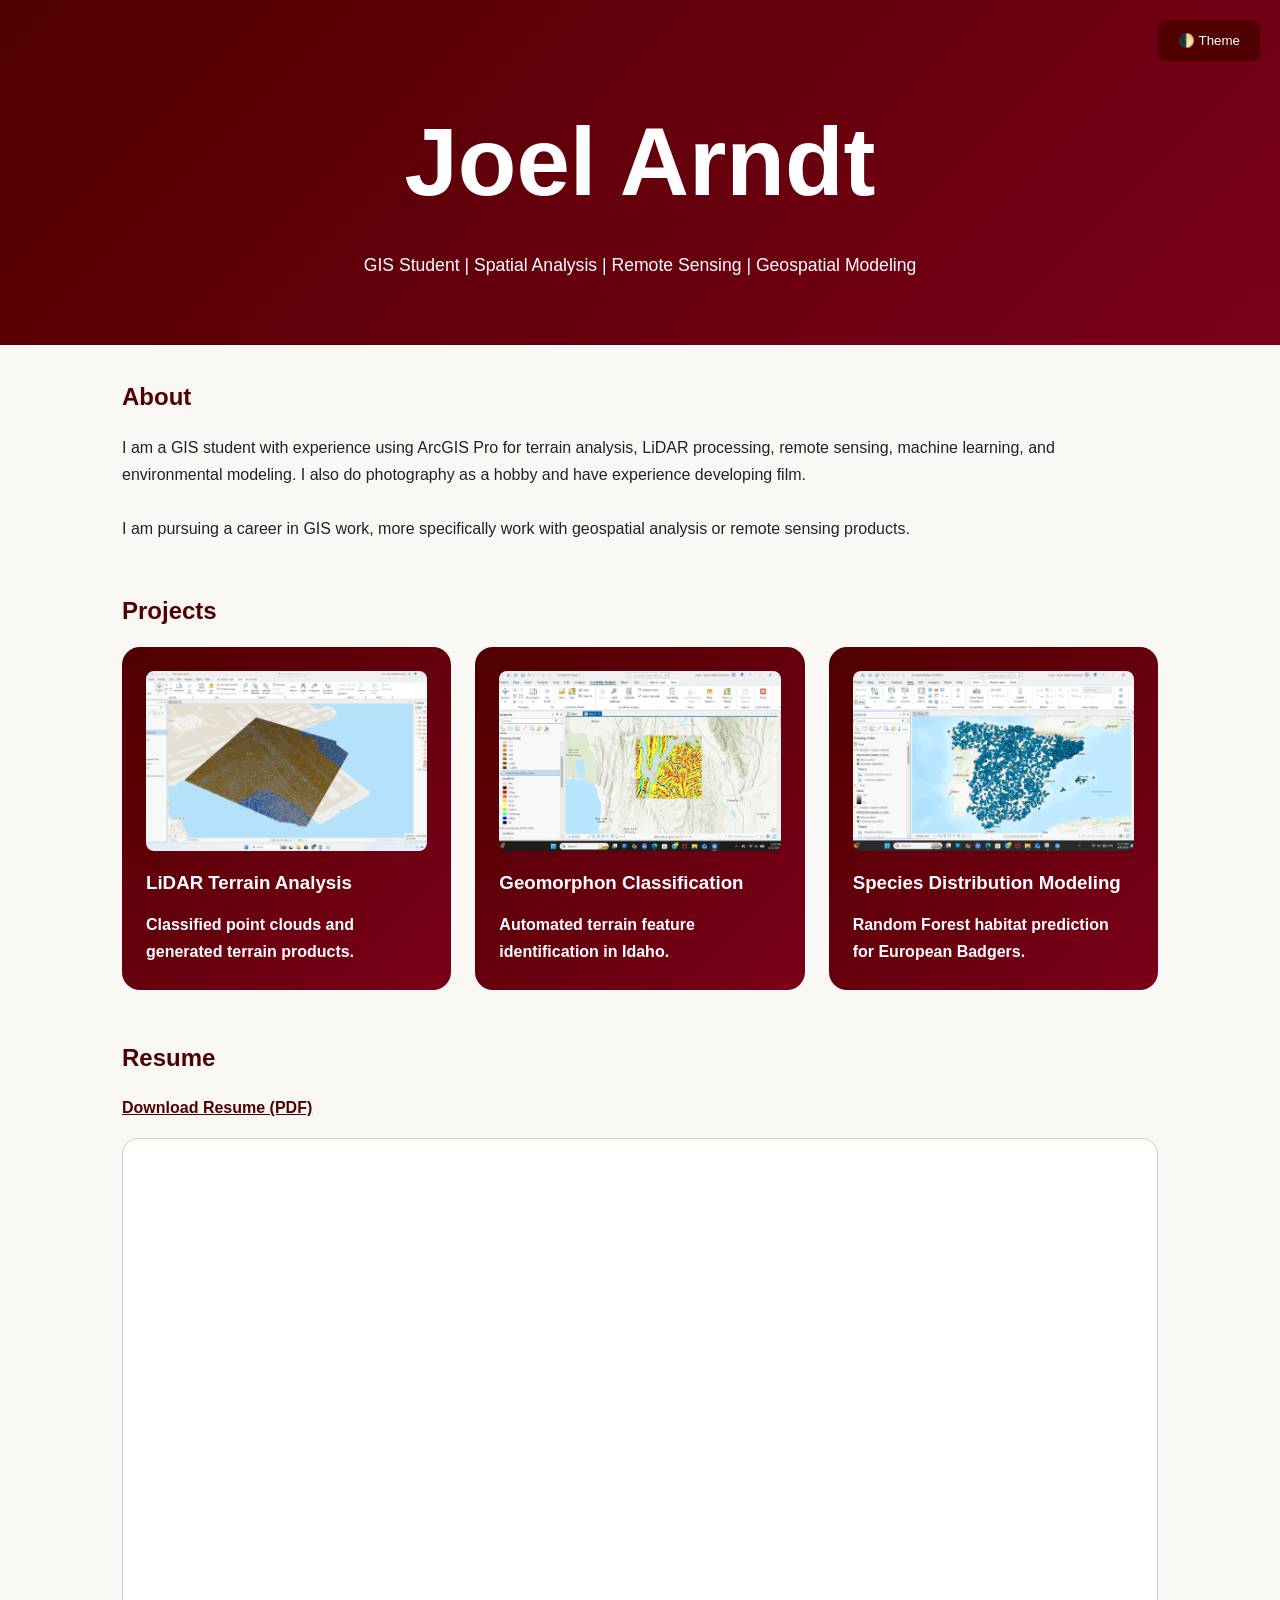
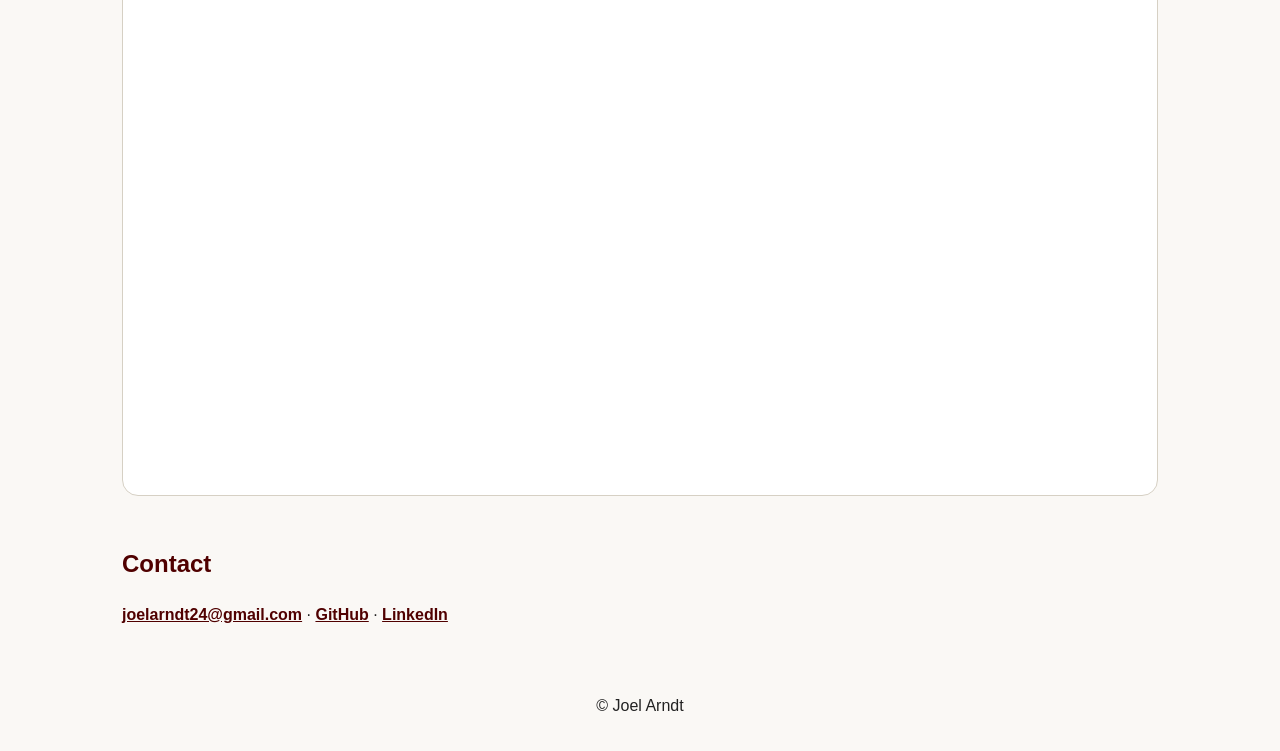
<file: index.html>
<!DOCTYPE html>
<html lang="en">
<head>
	<meta charset="UTF-8">
	<meta name="viewport" content="width=device-width, initial-scale=1.0">

	<title>Joel Arndt | GIS Portfolio</title>

	<link rel="stylesheet" href="css/styles.css">
</head>

<body>

	<button
		class="theme-toggle"
		onclick="toggleTheme()">
		🌓 Theme
	</button>

	<header class="hero">

		<h1 class="hero-name">
			Joel Arndt
		</h1>

		<p class="subtitle">
			GIS Student | Spatial Analysis |
			Remote Sensing | Geospatial Modeling
		</p>

	</header>

	<div class="container">

		<section>

			<h2>About</h2>

			<p>
				I am a GIS student with experience
				using ArcGIS Pro for terrain
				analysis, LiDAR processing,
				remote sensing, machine learning,
				and environmental modeling. I also
				do photography as a hobby and have
				experience developing film.
			</p>
			<br>
			<p>
				I am pursuing a career in GIS work, 
				more specifically work with geospatial 
				analysis or remote sensing products.
			</p>

		</section>

		<section>

			<h2>Projects</h2>

			<div class="project-grid">

				<a
					class="project-card"
					href="projects/lidar-analysis.html">

					<img
						src="assets/lidar/image2.png"
						alt="LiDar Terrain Analysis">

					<h3>
						LiDAR Terrain Analysis
					</h3>

					<p>
						Classified point clouds and
						generated terrain products.
					</p>

				</a>

				<a
					class="project-card"
					href="projects/geomorphon-analysis.html">

					<img
						src="assets/geomorphon/image2.png"
						alt="Geomorphon Classification">

					<h3>
						Geomorphon Classification
					</h3>

					<p>
						Automated terrain feature
						identification in Idaho.
					</p>

				</a>

				<a
					class="project-card"
					href="projects/badger-sdm.html">

					<img
						src="assets/badger/image2.png"
						alt="Species Distribution Modeling">

					<h3>
						Species Distribution Modeling
					</h3>

					<p>
						Random Forest habitat
						prediction for European Badgers.
					</p>

				</a>

			</div>

		</section>

		<section>
			<h2>Resume</h2>

			<p>
				<a href="documents/Joel_Arndt_Resume.pdf" download>
					Download Resume (PDF)
				</a>
			</p>

			<div class="resume-box">
				<iframe
					src="documents/Joel_Arndt_Resume.pdf"
					width="100%"
					height="900"
					style="border: none;">
				</iframe>
			</div>
		</section>

			<h2>Contact</h2>

			<a href="mailto:joelarndt24@gmail.com">joelarndt24@gmail.com</a> ·
       			<a href="https://github.com/jpman24">GitHub</a> ·
       			<a href="https://linkedin.com/in/joel-arndt-651090">LinkedIn</a>

		</section>

	</div>

	<footer>
		© Joel Arndt
	</footer>

	<script src="js/theme.js"></script>

</body>
</html>
</file>
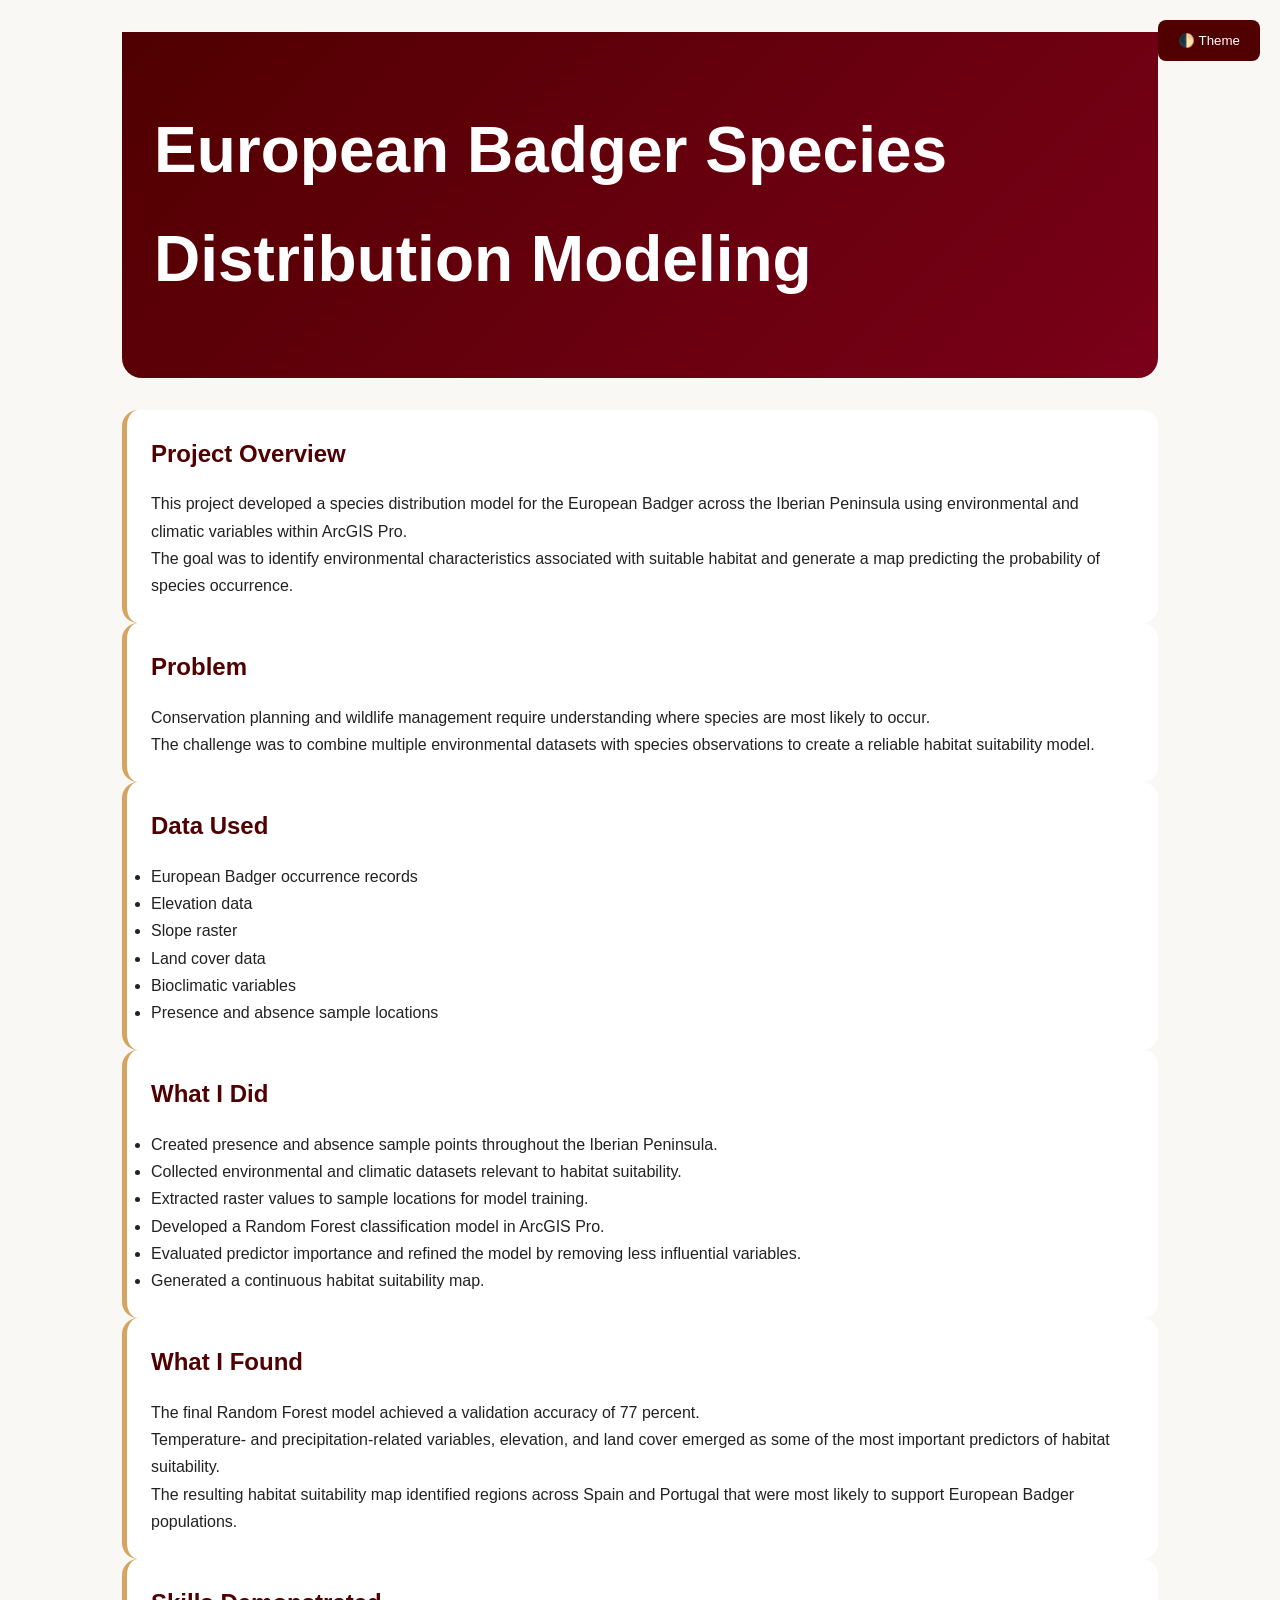
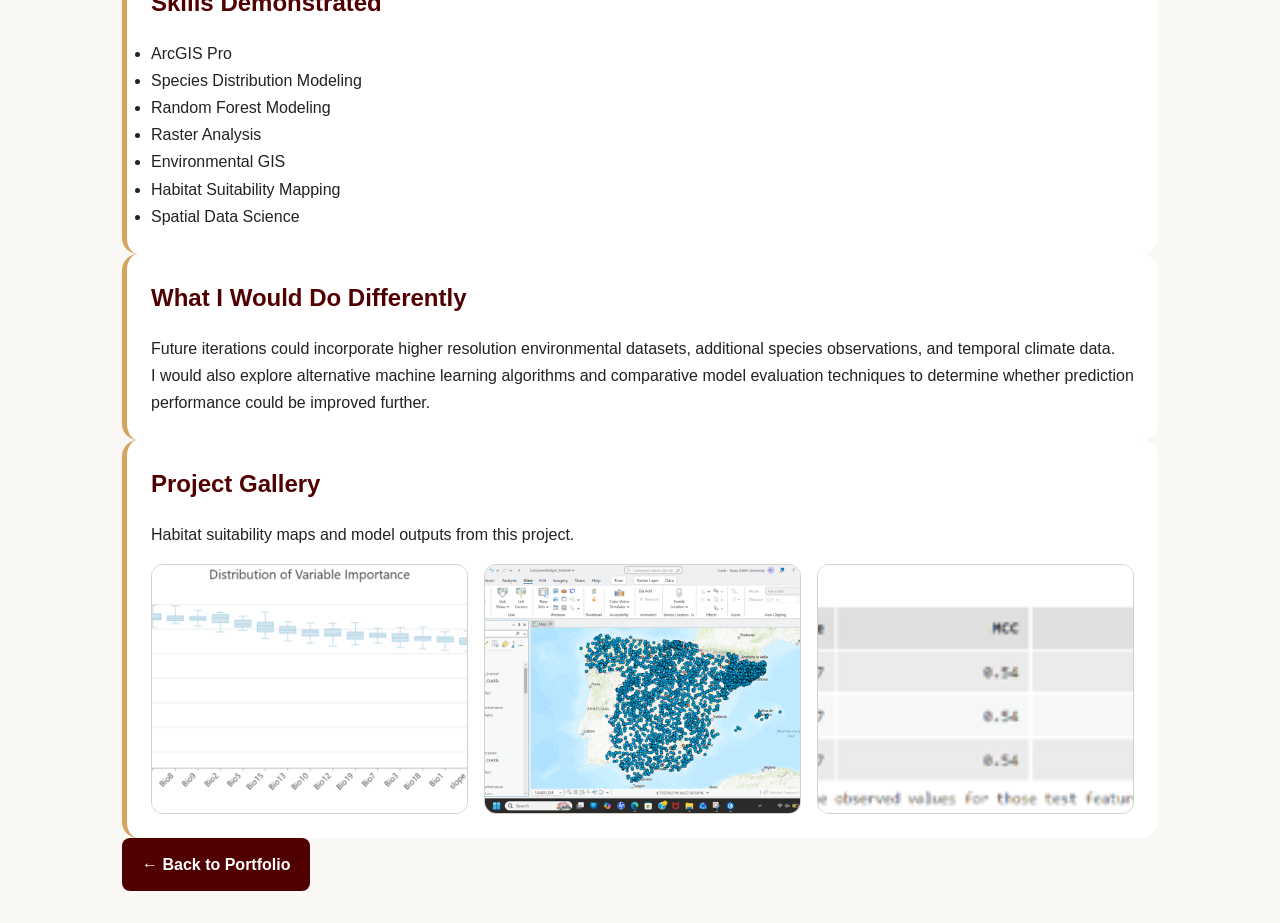
<file: projects/badger-sdm.html>
<!DOCTYPE html>
<html lang="en">
	<head>
		<meta charset="UTF-8">
		<meta name="viewport" content="width=device-width, initial-scale=1.0">

		<title>European Badger Species Distribution Modeling</title>

		<link rel="stylesheet" href="../css/styles.css">
	</head>

	<body>

		<button
			class="theme-toggle"
			onclick="toggleTheme()">
			🌓 Theme
		</button>

		<div class="container">
			<header class="project-hero">
				<h1>
					European Badger Species 						Distribution Modeling
				</h1>
			</header>
			<div class="project-section">

				<h2>Project Overview</h2>

				<p>
					This project developed a species distribution model
					for the European Badger across the Iberian Peninsula
					using environmental and climatic variables within
					ArcGIS Pro.
				</p>

				<p>
					The goal was to identify environmental characteristics
					associated with suitable habitat and generate a
					map predicting the probability of species occurrence.
				</p>

			</div>

			<div class="project-section">

				<h2>Problem</h2>

				<p>
					Conservation planning and wildlife management
					require understanding where species are most likely
					to occur.
				</p>

				<p>
					The challenge was to combine multiple environmental
					datasets with species observations to create a
					reliable habitat suitability model.
				</p>

			</div>

			<div class="project-section">

				<h2>Data Used</h2>

				<ul>
					<li>European Badger occurrence records</li>
					<li>Elevation data</li>
					<li>Slope raster</li>
					<li>Land cover data</li>
					<li>Bioclimatic variables</li>
					<li>Presence and absence sample locations</li>
				</ul>

			</div>

			<div class="project-section">

				<h2>What I Did</h2>

				<ul>
					<li>
						Created presence and absence sample points
						throughout the Iberian Peninsula.
					</li>

					<li>
						Collected environmental and climatic
						datasets relevant to habitat suitability.
					</li>

					<li>
						Extracted raster values to sample
						locations for model training.
					</li>

					<li>
						Developed a Random Forest classification
						model in ArcGIS Pro.
					</li>

					<li>
						Evaluated predictor importance and refined
						the model by removing less influential variables.
					</li>

					<li>
						Generated a continuous habitat suitability map.
					</li>
				</ul>

			</div>

			<div class="project-section">

				<h2>What I Found</h2>

				<p>
					The final Random Forest model achieved a
					validation accuracy of 77 percent.
				</p>

				<p>
					Temperature- and precipitation-related variables,
					elevation, and land cover emerged as some of
					the most important predictors of habitat suitability.
				</p>

				<p>
					The resulting habitat suitability map identified
					regions across Spain and Portugal that were most
					likely to support European Badger populations.
				</p>

			</div>

			<div class="project-section">

				<h2>Skills Demonstrated</h2>

				<ul>
					<li>ArcGIS Pro</li>
					<li>Species Distribution Modeling</li>
					<li>Random Forest Modeling</li>
					<li>Raster Analysis</li>
					<li>Environmental GIS</li>
					<li>Habitat Suitability Mapping</li>
					<li>Spatial Data Science</li>
				</ul>

			</div>

			<div class="project-section">

				<h2>What I Would Do Differently</h2>

				<p>
					Future iterations could incorporate higher
					resolution environmental datasets, additional
					species observations, and temporal climate data.
				</p>

				<p>
					I would also explore alternative machine learning
					algorithms and comparative model evaluation
					techniques to determine whether prediction
					performance could be improved further.
				</p>

			</div>
<div class="project-section">

	<h2>Project Gallery</h2>

	<p>
		Habitat suitability maps and model outputs
		from this project.
	</p>

	<div class="gallery-grid">

		<img
			src="../assets/badger/image1.png"
			alt="Badger Project Image 1"
			class="gallery-image">

		<img
			src="../assets/badger/image2.png"
			alt="Badger Project Image 2"
			class="gallery-image">

		<img
			src="../assets/badger/image3.png"
			alt="Badger Project Image 3"
			class="gallery-image">

	</div>

</div>
			<p>
				<a class="button" href="../index.html">
					← Back to Portfolio
				</a>
			</p>

		</div>

		<script src="../js/theme.js"></script>

	</body>
</html>
</file>
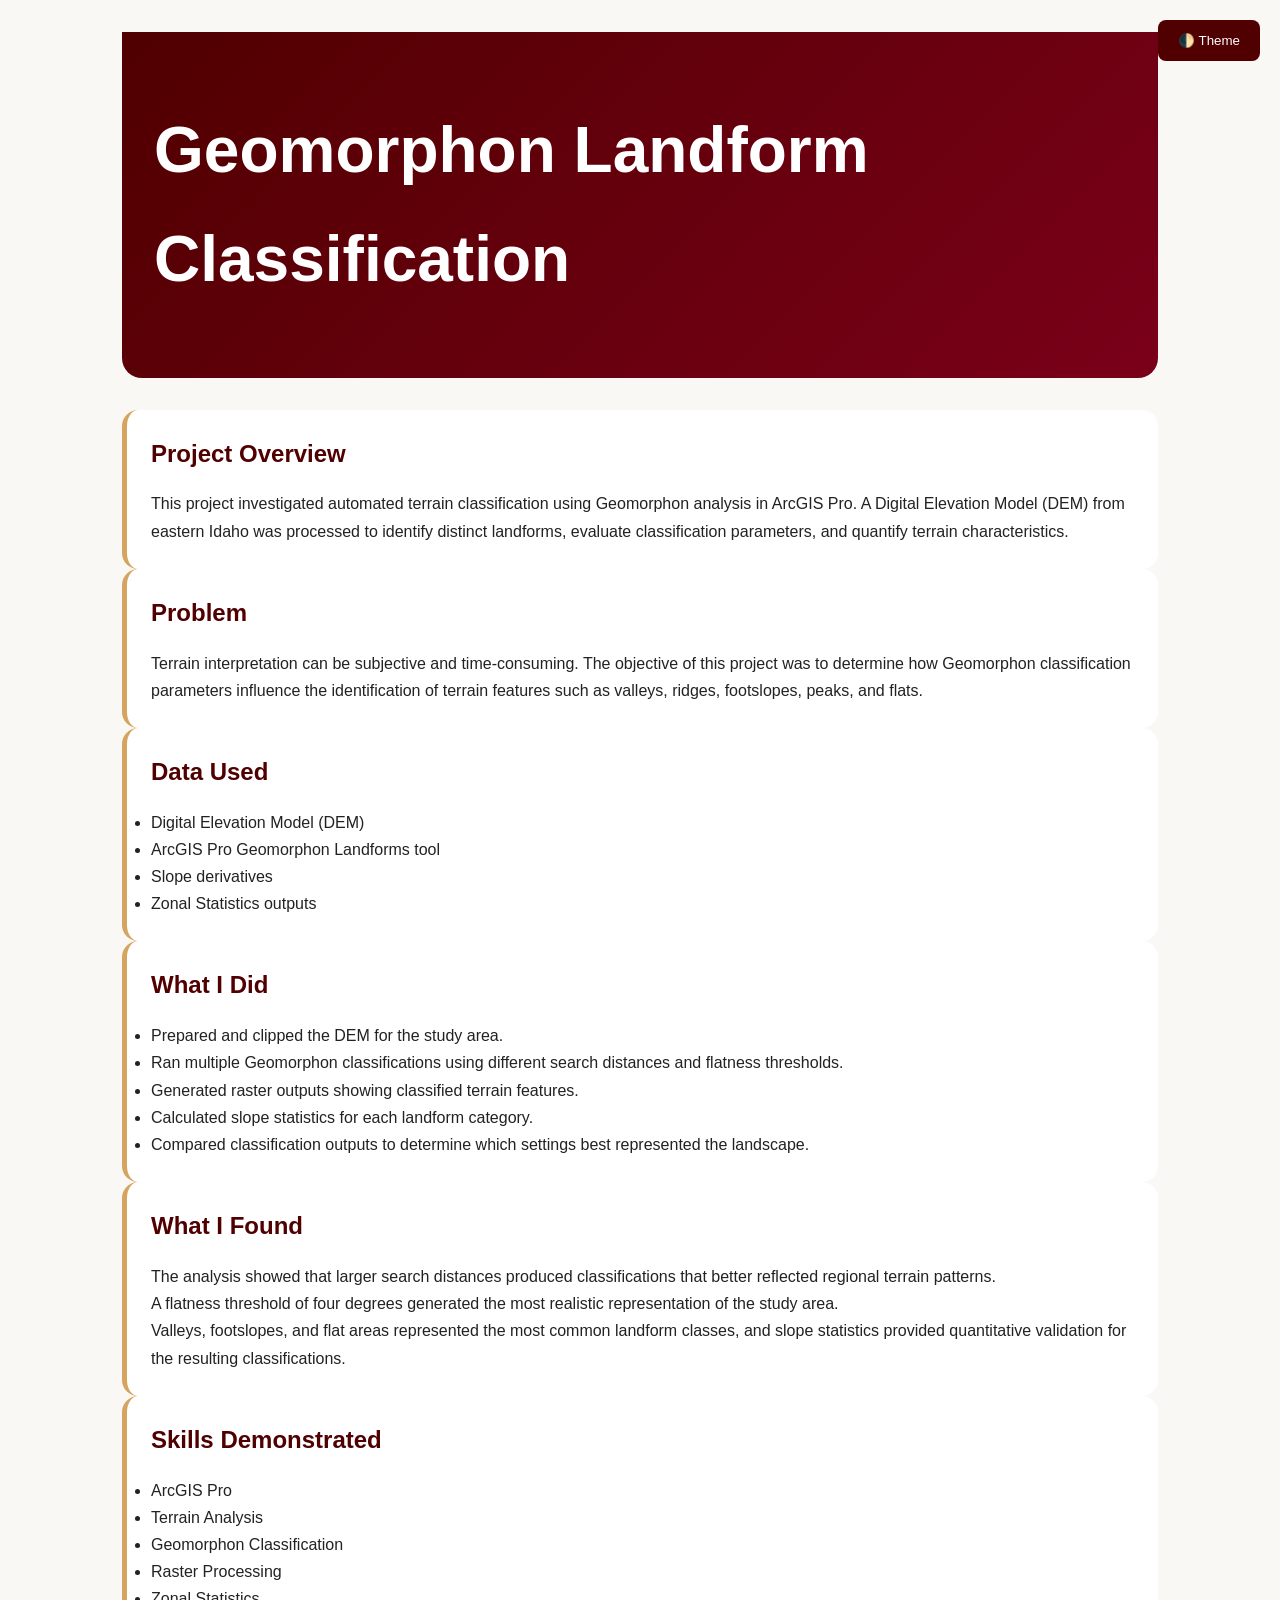
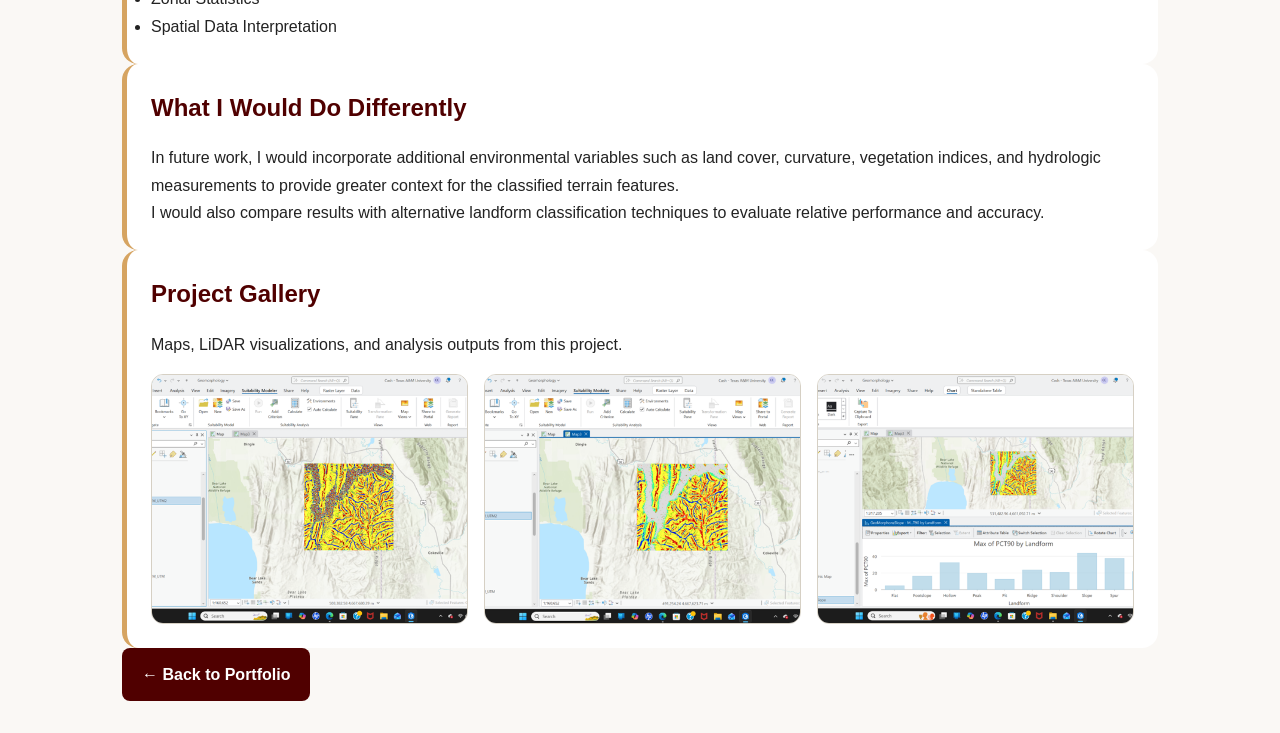
<file: projects/geomorphon-analysis.html>
<!DOCTYPE html>
<html lang="en">
	<head>
		<meta charset="UTF-8">
		<meta name="viewport" content="width=device-width, initial-scale=1.0">

		<title>Geomorphon Landform Classification</title>

		<link rel="stylesheet" href="../css/styles.css">
	</head>

	<body>

		<button
			class="theme-toggle"
			onclick="toggleTheme()">
			🌓 Theme
		</button>

		<div class="container">
			<header class="project-hero">
				<h1>
					Geomorphon Landform Classification
				</h1>
			</header>
			<div class="project-section">

				<h2>Project Overview</h2>

				<p>
					This project investigated automated terrain classification
					using Geomorphon analysis in ArcGIS Pro. A Digital Elevation
					Model (DEM) from eastern Idaho was processed to identify
					distinct landforms, evaluate classification parameters, and
					quantify terrain characteristics.
				</p>

			</div>

			<div class="project-section">

				<h2>Problem</h2>

				<p>
					Terrain interpretation can be subjective and time-consuming.
					The objective of this project was to determine how
					Geomorphon classification parameters influence the
					identification of terrain features such as valleys,
					ridges, footslopes, peaks, and flats.
				</p>

			</div>

			<div class="project-section">

				<h2>Data Used</h2>

				<ul>
					<li>Digital Elevation Model (DEM)</li>
					<li>ArcGIS Pro Geomorphon Landforms tool</li>
					<li>Slope derivatives</li>
					<li>Zonal Statistics outputs</li>
				</ul>

			</div>

			<div class="project-section">

				<h2>What I Did</h2>

				<ul>
					<li>
						Prepared and clipped the DEM for the study area.
					</li>

					<li>
						Ran multiple Geomorphon classifications using
						different search distances and flatness thresholds.
					</li>

					<li>
						Generated raster outputs showing classified
						terrain features.
					</li>

					<li>
						Calculated slope statistics for each
						landform category.
					</li>

					<li>
						Compared classification outputs to determine
						which settings best represented the landscape.
					</li>
				</ul>

			</div>

			<div class="project-section">

				<h2>What I Found</h2>

				<p>
					The analysis showed that larger search distances
					produced classifications that better reflected
					regional terrain patterns.
				</p>

				<p>
					A flatness threshold of four degrees generated
					the most realistic representation of the study area.
				</p>

				<p>
					Valleys, footslopes, and flat areas represented
					the most common landform classes, and slope
					statistics provided quantitative validation for
					the resulting classifications.
				</p>

			</div>

			<div class="project-section">

				<h2>Skills Demonstrated</h2>

				<ul>
					<li>ArcGIS Pro</li>
					<li>Terrain Analysis</li>
					<li>Geomorphon Classification</li>
					<li>Raster Processing</li>
					<li>Zonal Statistics</li>
					<li>Spatial Data Interpretation</li>
				</ul>

			</div>

			<div class="project-section">

				<h2>What I Would Do Differently</h2>

				<p>
					In future work, I would incorporate additional
					environmental variables such as land cover,
					curvature, vegetation indices, and hydrologic
					measurements to provide greater context for the
					classified terrain features.
				</p>

				<p>
					I would also compare results with alternative
					landform classification techniques to evaluate
					relative performance and accuracy.
				</p>

			</div>
			<div class="project-section">

	<h2>Project Gallery</h2>

	<p>
		Maps, LiDAR visualizations, and analysis outputs
		from this project.
	</p>

	<div class="gallery-grid">

		<img
			src="../assets/geomorphon/image1.png"
			alt="LiDAR Project Image 1"
			class="gallery-image">

		<img
			src="../assets/geomorphon/image2.png"
			alt="LiDAR Project Image 2"
			class="gallery-image">

		<img
			src="../assets/geomorphon/image3.png"
			alt="LiDAR Project Image 3"
			class="gallery-image">

	</div>

</div>
			<p>
				<a class="button" href="../index.html">
					← Back to Portfolio
				</a>
			</p>

		</div>
		
		<script src="../js/theme.js"></script>

	</body>
</html>
</file>
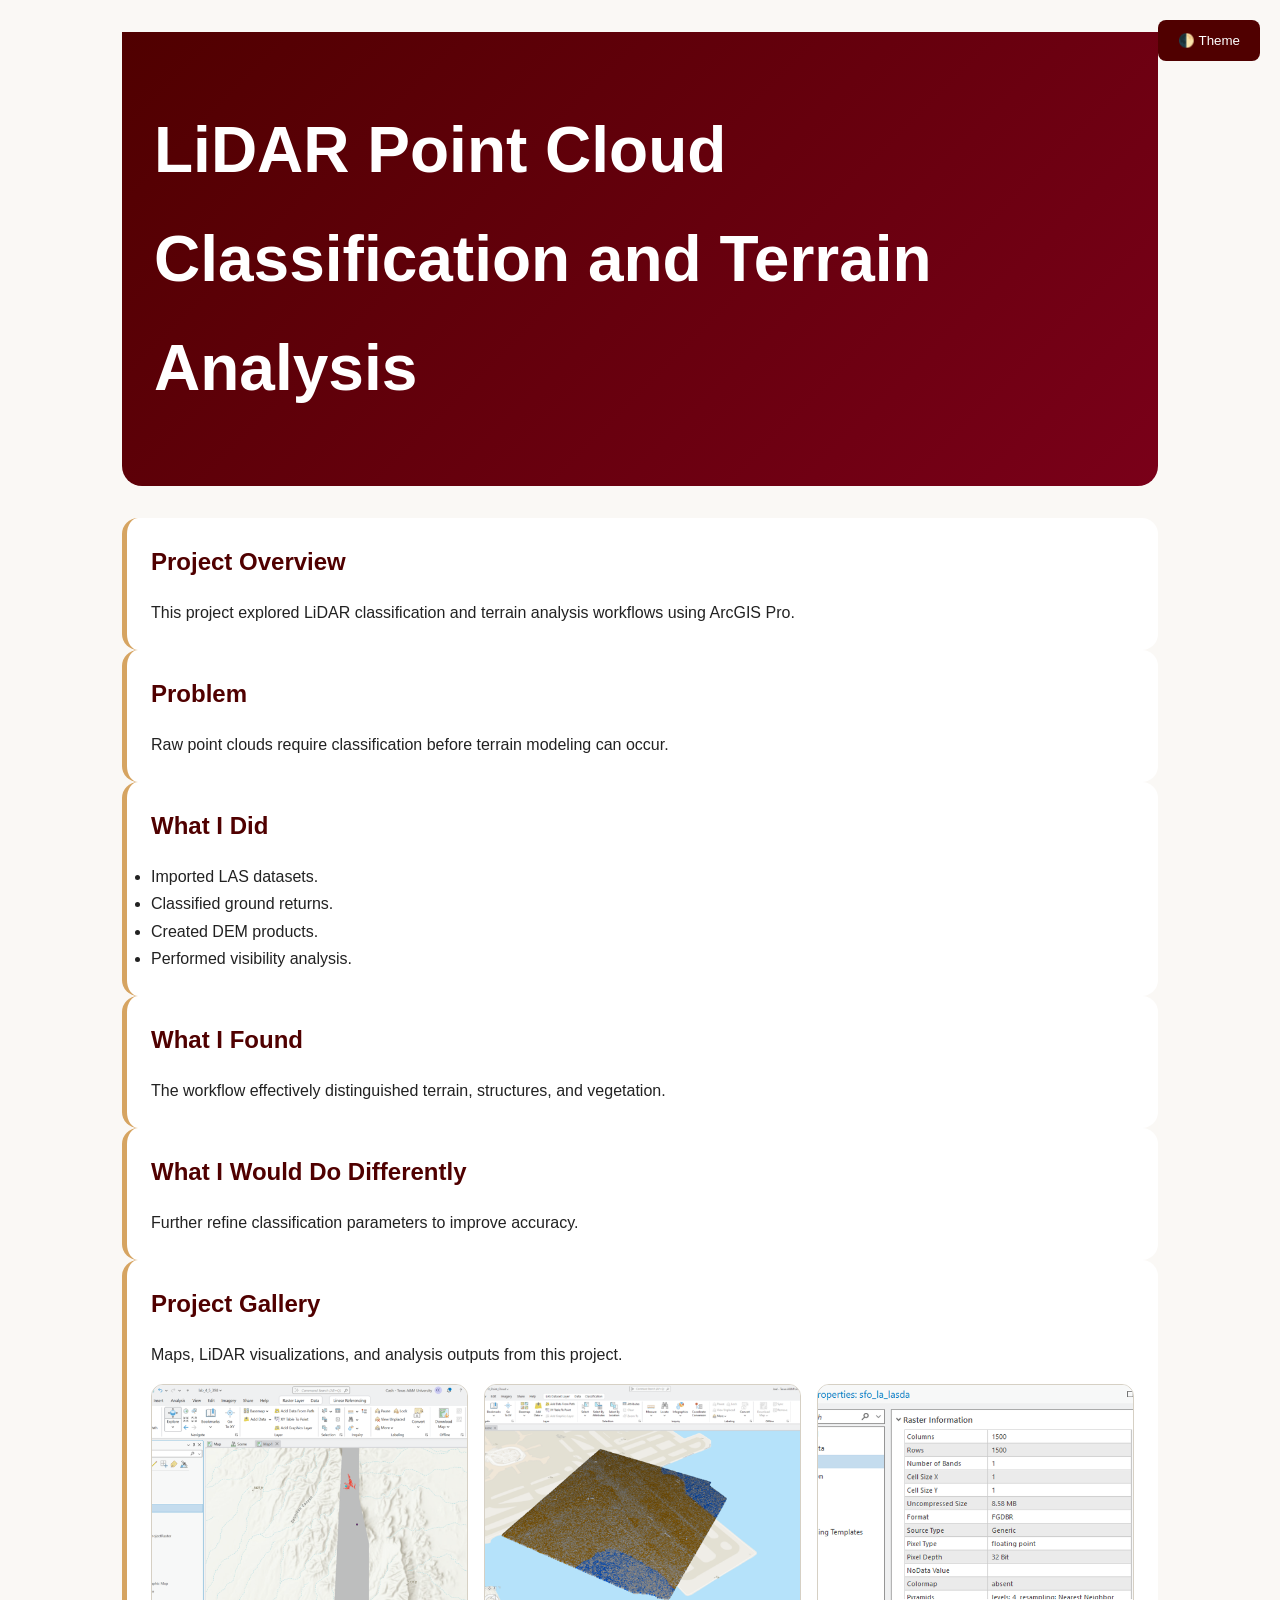
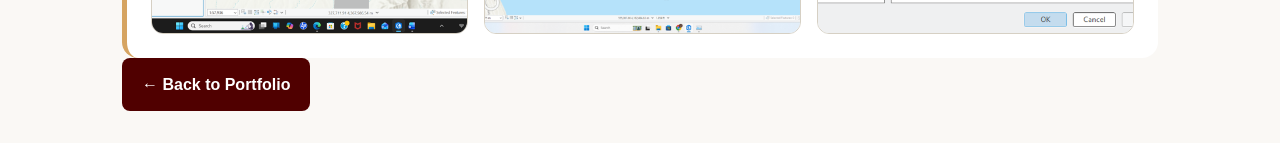
<file: projects/lidar-analysis.html>
<!DOCTYPE html>
<html lang="en">
<head>
	<meta charset="UTF-8">
	<meta name="viewport" content="width=device-width, initial-scale=1.0">

	<title>LiDAR Terrain Analysis</title>

	<link
		rel="stylesheet"
		href="../css/styles.css">
</head>

<body>

	<button
		class="theme-toggle"
		onclick="toggleTheme()">
		🌓 Theme
	</button>

	<div class="container">
		<header class="project-hero">

			<h1>
				LiDAR Point Cloud Classification
				and Terrain Analysis
			</h1>
		</header>
		<div class="project-section">

			<h2>Project Overview</h2>

			<p>
				This project explored LiDAR
				classification and terrain
				analysis workflows using
				ArcGIS Pro.
			</p>

		</div>

		<div class="project-section">

			<h2>Problem</h2>

			<p>
				Raw point clouds require
				classification before
				terrain modeling can occur.
			</p>

		</div>

		<div class="project-section">

			<h2>What I Did</h2>

			<ul>
				<li>Imported LAS datasets.</li>
				<li>Classified ground returns.</li>
				<li>Created DEM products.</li>
				<li>Performed visibility analysis.</li>
			</ul>

		</div>

		<div class="project-section">

			<h2>What I Found</h2>

			<p>
				The workflow effectively
				distinguished terrain,
				structures, and vegetation.
			</p>

		</div>

		<div class="project-section">

			<h2>What I Would Do Differently</h2>

			<p>
				Further refine classification
				parameters to improve accuracy.
			</p>

		</div>
	<div class="project-section">

	<h2>Project Gallery</h2>

	<p>
		Maps, LiDAR visualizations, and analysis outputs
		from this project.
	</p>

	<div class="gallery-grid">

		<img
			src="../assets/lidar/image1.png"
			alt="LiDAR Project Image 1"
			class="gallery-image">

		<img
			src="../assets/lidar/image2.png"
			alt="LiDAR Project Image 2"
			class="gallery-image">

		<img
			src="../assets/lidar/image3.png"
			alt="LiDAR Project Image 3"
			class="gallery-image">

	</div>

	</div>
		<p>
			<a
				class="button"
				href="../index.html">
				← Back to Portfolio
			</a>
		</p>

	</div>

	<script src="../js/theme.js"></script>

</body>
</html>
</file>
<file: css/styles.css>
:root {

	--tamu-maroon: #500000;
	--tamu-maroon-light: #7a0019;

	--tamu-gold: #d6a461;

	--bg: #faf8f5;
	--card: #ffffff;
	--text: #222222;
	--border: #d6d0c4;
}

[data-theme="dark"] {

	--bg: #121212;
	--card: #1f1f1f;
	--text: #f5f5f5;
	--border: #383838;
}

* {
	box-sizing: border-box;
	margin: 0;
	padding: 0;
}

html {
	scroll-behavior: smooth;
}

body {
	font-family: "Segoe UI", sans-serif;
	background: var(--bg);
	color: var(--text);
	line-height: 1.7;
	transition: .25s;
}

.container {
	max-width: 1100px;
	margin: auto;
	padding: 2rem;
}

.hero {
	background: linear-gradient(
		135deg,
		#500000,
		#7a0019
	);

	color: white;

	text-align: center;

	padding: 5rem 1rem 4rem;
}

.hero-name {
	font-size: clamp(3rem, 8vw, 6rem);

	font-weight: 800;

	color: white;

	background: none;

	-webkit-text-fill-color: white;
}

.subtitle {
	font-size: 1.1rem;
	margin-top: .5rem;
}

section {
	margin-bottom: 3rem;
}

h2 {
	color: var(--tamu-maroon);
	margin-bottom: 1rem;
}

[data-theme="dark"] h2 {
	color: var(--tamu-gold);
}

.project-grid {
	display: grid;
	grid-template-columns: repeat(auto-fit, minmax(280px, 1fr));
	gap: 1.5rem;
}

.project-card {

	display: block;

	background: linear-gradient(
		135deg,
		#500000,
		#7a0019
	);

	color: white;

	padding: 1.5rem;

	border-radius: 18px;

	text-decoration: none;

	box-shadow: var(--shadow);

	transition: .25s;

	overflow: hidden;
}

.project-card:hover {
	transform: translateY(-5px);
}

.project-card img {
	display: block;

	width: 100%;

	height: 180px;

	object-fit: cover;

	border-radius: 8px;

	margin-bottom: 1rem;

	transition: transform 0.3s ease;
}

.project-card:hover img {
	transform: scale(1.03);
}

.project-card h3 {
	margin-bottom: .75rem;
}

.project-section {

	background: var(--card);

	border-left: 5px solid var(--tamu-gold);

	border-radius: 16px;

	padding: 1.5rem;

	box-shadow: var(--shadow);
}

a {
	color: var(--tamu-maroon);
	font-weight: 600;
}

[data-theme="dark"] a {
	color: var(--tamu-gold);
}

.button,
.theme-toggle {
	border: none;
	cursor: pointer;
	background: var(--tamu-maroon);
	color: white;
	padding: .8rem 1.25rem;
	border-radius: 8px;
	text-decoration: none;
	display: inline-block;
}

.theme-toggle {
	position: fixed;
	top: 20px;
	right: 20px;
	z-index: 100;
}

.resume-box {
	background: var(--card);
	border: 1px solid var(--border);
	border-radius: 16px;
	padding: 1.5rem;
}

footer {
	text-align: center;
	padding: 2rem;
}
.gallery-grid {
	display: grid;
	grid-template-columns: repeat(
		auto-fit,
		minmax(250px, 1fr)
	);
	gap: 1rem;
	margin-top: 1rem;
}

.gallery-image {
	width: 100%;
	height: 250px;
	object-fit: cover;
	border-radius: 12px;
	border: 1px solid var(--border);
	box-shadow: var(--shadow);
	transition: transform .2s ease;
}

.gallery-image:hover {
	transform: translateY(-4px);
}
.project-hero {
	background: linear-gradient(
		135deg,
		#500000,
		#7a0019
	);

	padding: 4rem 2rem;
	border-radius: 0 0 20px 20px;
	margin-bottom: 2rem;
}

.project-hero h1 {
	color: white;
	font-size: clamp(2.5rem, 5vw, 4rem);
	margin: 0;
}
.resume-box {
    width: 100%;
    margin-top: 1rem;
}

.resume-box iframe {
    width: 100%;
    min-height: 900px;
    border: none;
    border-radius: 8px;
}
</file>
